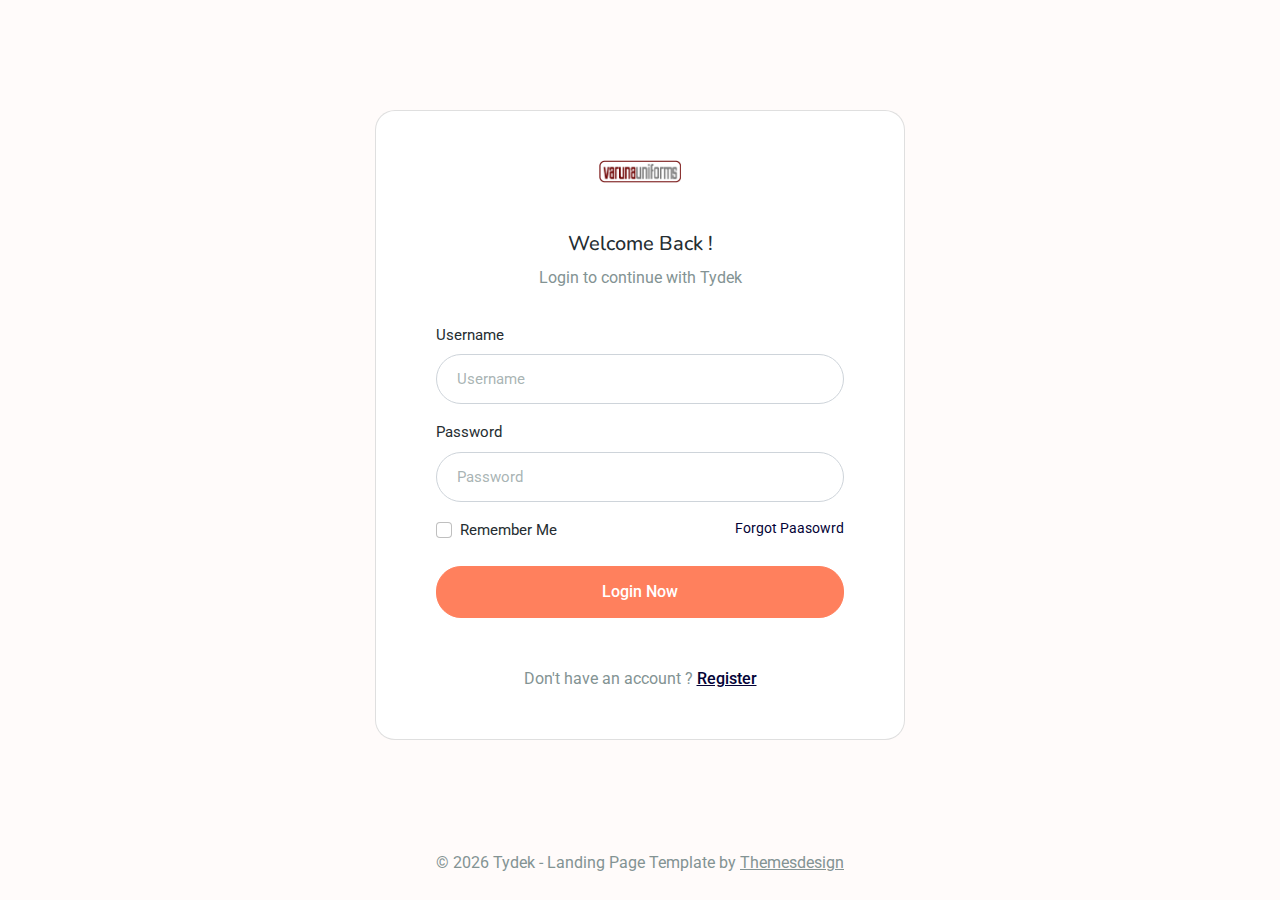
<file: login.html>
<!DOCTYPE html>
<html lang="en">
    <head>
        <meta charset="utf-8" />
        <title>Tydek - Creative Agency Landing Page Tamplet</title>
        <meta name="viewport" content="width=device-width, initial-scale=1.0">
        <meta name="description" content="Premium Bootstrap v5.1.3 Landing Page Template" />
        <meta name="keywords" content="bootstrap v5.1.3, premium, marketing, multipurpose" />
        <meta content="Themesdesign" name="author" />

    <!-- favicon -->
    <link rel="shortcut icon" href="images/favicon.ico" />

    <!-- Bootstrap css -->
    <link rel="stylesheet" href="css/bootstrap.min.css" type="text/css" />

    <!-- Custom css -->
    <link rel="stylesheet" href="css/style.min.css" type="text/css" />

</head>

<body>

    <div class="authentication-bg min-vh-100">
        <div class="container">
            <div class="d-flex flex-column min-vh-100 px-3 pt-4">
                <div class="row justify-content-center my-auto">
                    <div class="col-md-8 col-lg-6 col-xl-6">
                        <div class="card auth-box">
                            <div class="py-5">
                                <div class="text-center">
                                    <div class="mb-4 pb-4">
                                        <a href="index.html" class="d-block auth-logo">
                                            <img src="images/logo-light.png" alt="" height="23">
                                        </a>
                                    </div>
                                    <div class="mb-4 pb-2">
                                        <h5 class="">Welcome Back !</h5>
                                        <p class=" mb-0">Login to continue with Tydek</p>
                                    </div>
                               </div>
                                <form class="auth-form ">
                                    <div class="mb-3">
                                        <label class="form-label" for="email">Username</label>
                                        <input type="text" class="form-control" id="username" placeholder="Username">
                                    </div>
                                    <div class="mb-3">
                                        <label class="form-label" for="userpassword">Password</label>
                                        <input type="password" class="form-control" id="userpassword"
                                            placeholder="Password">
                                    </div>
                                    <div class="mb-4">
                                        <a href="reset-password.html" class="float-end ">Forgot Paasowrd</a>
                                        <div class="form-check"><input class="form-check-input" type="checkbox" id="flexCheckDefault">
                                            <label class="form-check-label" for="flexCheckDefault">Remember Me</a></label>
                                        </div>
                                    </div>
                                    <div class="mt-3">
                                        <button type="submit" class="btn btn-primary w-100">Login Now</button>
                                    </div>
                                </form><!-- end form -->
    
                                <div class="mt-4 pt-4 text-center">
                                    <p class="mb-0">Don't have an account ? <a href="register.html" 
                                        class="fw-medium form-link text-decoration-underline"> Register </a></p>
                                </div>
                            </div>
                        </div>
                    </div><!-- end col -->
                </div><!-- end row -->

                <div class="col-xl-12">
                    <div class="text-center  p-4">
                        <p class="mb-0">&copy; <script>document.write(new Date().getFullYear())</script> Tydek - Landing Page Template <i class="mdi mdi-heart text-danger"></i> by <a href="#"
                            class="text-reset text-decoration-underline">Themesdesign</a></p>
                    </div>
                </div><!-- end col -->
            </div>
        </div><!-- end container -->
    </div>
    <!-- end authentication section -->

    <!-- Bootstrap Js -->
    <script src="js/bootstrap.bundle.min.js"></script>


</body>

</html>
</file>
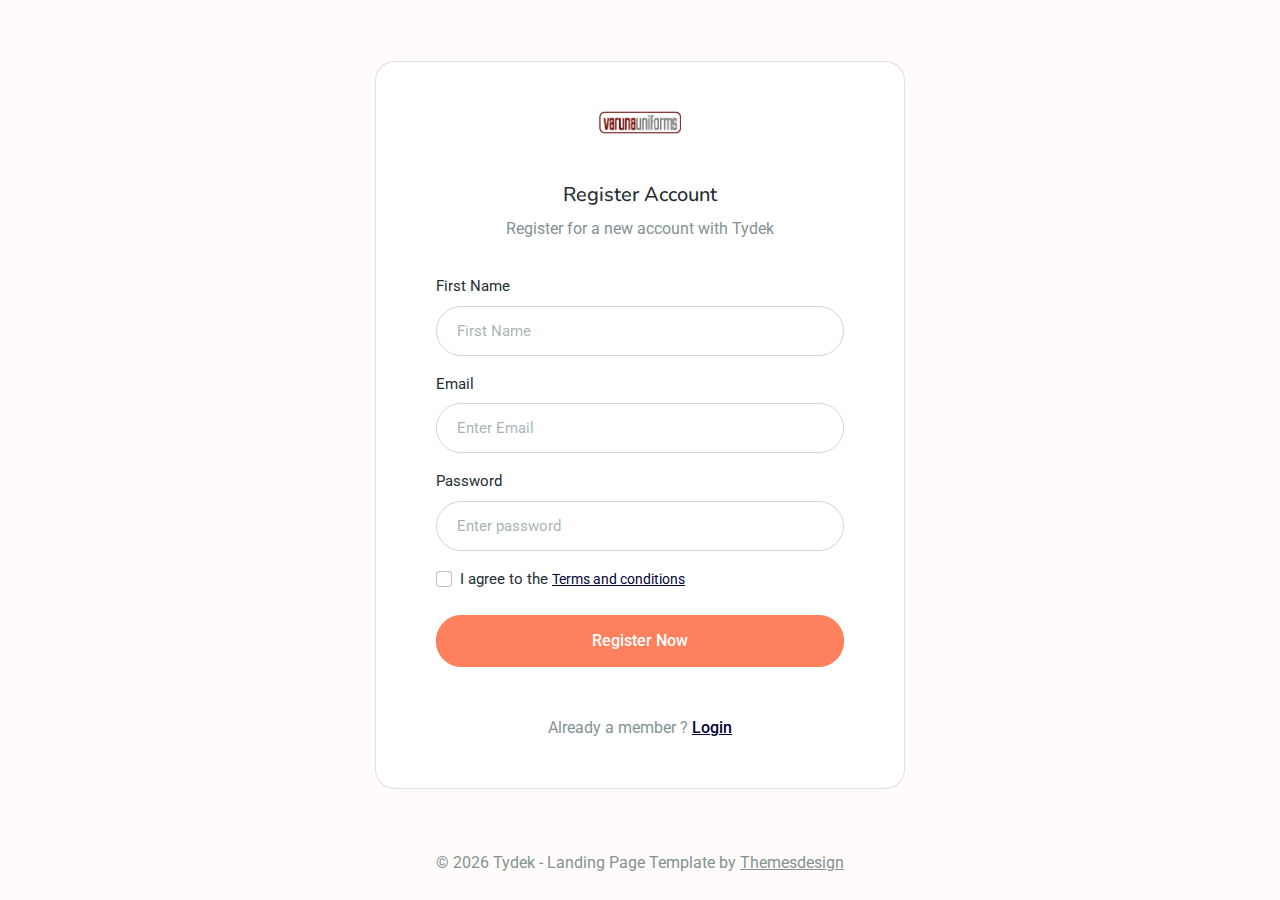
<file: register.html>
<!DOCTYPE html>
<html lang="en">
    <head>
        <meta charset="utf-8" />
        <title>Tydek - Creative Agency Landing Page Tamplet</title>
        <meta name="viewport" content="width=device-width, initial-scale=1.0">
        <meta name="description" content="Premium Bootstrap v5.1.3 Landing Page Template" />
        <meta name="keywords" content="bootstrap v5.1.3, premium, marketing, multipurpose" />
        <meta content="Themesdesign" name="author" />

    <!-- favicon -->
    <link rel="shortcut icon" href="images/favicon.ico" />

    <!-- Bootstrap css -->
    <link rel="stylesheet" href="css/bootstrap.min.css" type="text/css" />

    <!-- Custom css -->
    <link rel="stylesheet" href="css/style.min.css" type="text/css" />

</head>

<body>

    <div class="authentication-bg min-vh-100">
        <div class="container">
            <div class="d-flex flex-column min-vh-100 px-3 pt-4">
                <div class="row justify-content-center my-auto">
                    <div class="col-md-8 col-lg-6 col-xl-6">
                        <div class="card auth-box">
                            <div class="py-5">
                                <div class="text-center">
                                    <div class="mb-4 pb-4">
                                        <a href="index-1.html" class="d-block auth-logo">
                                            <img src="images/logo-light.png" alt="" height="23">
                                        </a>
                                    </div>
                                    <div class="mb-4 pb-2">
                                        <h5 class="">Register Account</h5>
                                        <p class=" mb-0">Register for a new account with Tydek</p>
                                    </div>
                               </div>
                                <form class="auth-form ">
                                    <div class="mb-3">
                                        <label for="firstname" class="form-label">First Name</label>
                                        <input type="text" class="form-control" id="firstname"
                                            placeholder="First Name">
                                    </div>
                                    <div class="mb-3">
                                        <label class="form-label" for="email">Email</label>
                                        <input type="email" class="form-control" id="email"
                                            placeholder="Enter Email">
                                    </div>
                                    <div class="mb-3">
                                        <label class="form-label" for="userpassword">Password</label>
                                        <input type="password" class="form-control" id="userpassword"
                                            placeholder="Enter password">
                                    </div>
                                    <div class="mb-4">
                                        <div class="form-check"><input class="form-check-input" type="checkbox" id="flexCheckDefault">
                                            <label class="form-check-label" for="flexCheckDefault">I agree to the <a href="#" 
                                                class=" text-decoration-underline">Terms and conditions</a></label>
                                        </div>
                                    </div>
                                    <div class="mt-3">
                                        <button type="submit" class="btn btn-primary w-100">Register Now</button>
                                    </div>
                                </form><!-- end form -->
    
                                <div class="mt-4 pt-4 text-center">
                                    <p class="mb-0">Already a member ? <a href="login.html" class="fw-medium form-link 
                                        text-decoration-underline">
                                         Login </a></p>
                                </div>
                            </div>
                        </div>
                    </div><!-- end col -->
                </div><!-- end row -->

                <div class="col-xl-12">
                    <div class="text-center p-4">
                        <p class="mb-0">&copy; <script>document.write(new Date().getFullYear())</script> Tydek - Landing Page Template 
                            <i class="mdi mdi-heart text-danger"></i> by <a href="#"
                            class="text-reset text-decoration-underline">Themesdesign</a></p>
                    </div>
                </div><!-- end col -->
            </div>
        </div><!-- end container -->
    </div>
    <!-- end authentication section -->

    <!-- Bootstrap Js -->
    <script src="js/bootstrap.bundle.min.js"></script>


</body>

</html>
</file>
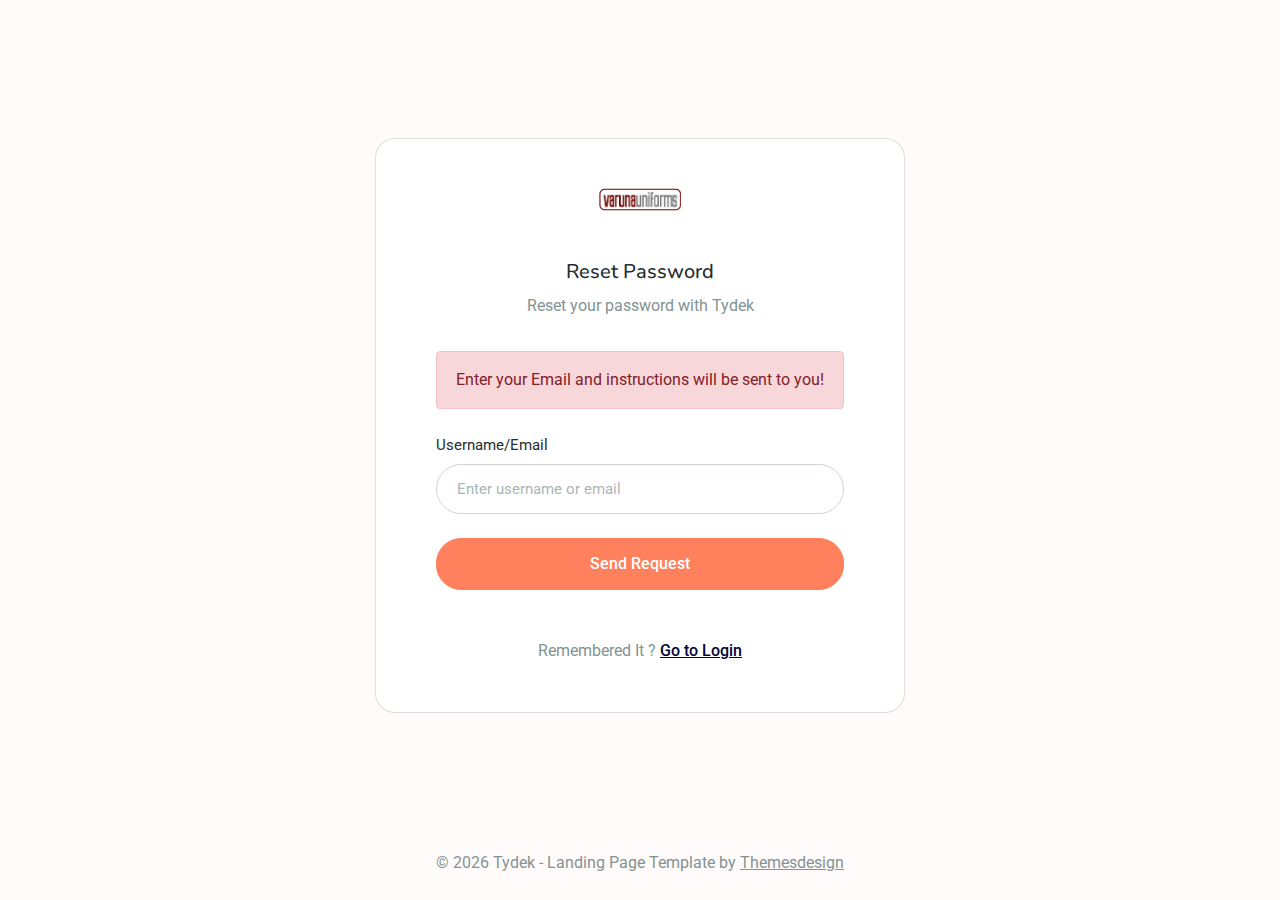
<file: reset-password.html>
<!DOCTYPE html>
<html lang="en">
    <head>
        <meta charset="utf-8" />
        <title>Tydek - Creative Agency Landing Page Tamplet</title>
        <meta name="viewport" content="width=device-width, initial-scale=1.0">
        <meta name="description" content="Premium Bootstrap v5.1.3 Landing Page Template" />
        <meta name="keywords" content="bootstrap v5.1.3, premium, marketing, multipurpose" />
        <meta content="Themesdesign" name="author" />

            <!-- favicon -->
            <link rel="shortcut icon" href="images/favicon.ico" />

            <!-- Bootstrap css -->
            <link rel="stylesheet" href="css/bootstrap.min.css" type="text/css" />

            <!-- Custom css -->
            <link rel="stylesheet" href="css/style.min.css" type="text/css" />

        </head>

        <body>

            <div class="authentication-bg min-vh-100">
                <div class="container">
                    <div class="d-flex flex-column min-vh-100 px-3 pt-4">
                        <div class="row justify-content-center my-auto">
                            <div class="col-md-8 col-lg-6 col-xl-6">
                                <div class="card auth-box">
                                    <div class="py-5">
                                        <div class="text-center">
                                            <div class="mb-4 pb-4">
                                                <a href="index-1.html" class="d-block auth-logo">
                                                    <img src="images/logo-light.png" alt="" height="23">
                                                </a>
                                            </div>
                                            <div class="mb-4 pb-2">
                                                <h5 class="">Reset Password</h5>
                                                <p class=" mb-0">Reset your password with Tydek</p>
                                            </div>
                                        </div>
                                        <form class="auth-form ">
                                            <div class="alert alert-danger text-center mb-4" role="alert">  Enter your Email and instructions will be sent to you!  </div>
                                            <div class="mb-4">
                                                <label class="form-label" for="email">Username/Email</label>
                                                <input type="email" class="form-control" id="email"
                                                    placeholder="Enter username or email">
                                            </div>
                                            <div class="mt-3">
                                                <button type="submit" class="btn btn-primary w-100">Send Request</button>
                                            </div>
                                        </form><!-- end form -->
    
                                        <div class="mt-4 pt-4 text-center">
                                            <p class="mb-0">Remembered It ? <a href="login.html" 
                                                class="fw-medium form-link text-decoration-underline"> Go to Login </a></p>
                                        </div>
                                    </div>
                                </div>
                            </div><!-- end col -->
                        </div><!-- end row -->

                        <div class="col-xl-12">
                            <div class="text-center  p-4">
                                <p class="mb-0">&copy; <script>document.write(new Date().getFullYear()) </script> 
                                    Tydek - Landing Page Template <i class="mdi mdi-heart text-danger"></i> by <a href="#"
                                    class="text-reset text-decoration-underline">Themesdesign</a></p>
                            </div>
                        </div><!-- end col -->
                    </div>
                </div><!-- end container -->
            </div>
            <!-- end authentication section -->

            <!-- Bootstrap Js -->
            <script src="js/bootstrap.bundle.min.js"></script>


        </body>

    </html>
</file>
<file: css/style.min.css>
﻿@import"https://fonts.googleapis.com/css2?family=Nunito:wght@700;800&family=Roboto&display=swap";body{font-family:"Roboto",sans-serif;color:#252d31;font-size:16px}h1,h2,h3,h4,h5,h6{font-family:"Nunito";font-weight:500;line-height:1.3}a{text-decoration:none;outline:none}p{line-height:1.6;color:#839393}html{scroll-padding-top:70px;scroll-behavior:smooth}.row>*{position:relative}.text-primary{color:#ff805d !important}.bg-primary{background-color:#ff805d !important}.bg-soft-primary{background-color:rgba(255,128,93,.18) !important}.text-success{color:#06ba63 !important}.bg-success{background-color:#06ba63 !important}.bg-soft-success{background-color:rgba(6,186,99,.18) !important}.text-info{color:#49c6e5 !important}.bg-info{background-color:#49c6e5 !important}.bg-soft-info{background-color:rgba(73,198,229,.18) !important}.text-warning{color:#f4b942 !important}.bg-warning{background-color:#f4b942 !important}.bg-soft-warning{background-color:rgba(244,185,66,.18) !important}.text-danger{color:#ef4b4b !important}.bg-danger{background-color:#ef4b4b !important}.bg-soft-danger{background-color:rgba(239,75,75,.18) !important}.text-light{color:#bbbaba !important}.bg-light{background-color:#bbbaba !important}.bg-soft-light{background-color:rgba(187,186,186,.18) !important}.text-dark{color:#152c5c !important}.bg-dark{background-color:#152c5c !important}.bg-soft-dark{background-color:rgba(21,44,92,.18) !important}.text-muted{color:#839393 !important}.bg-muted{background-color:#839393 !important}.bg-soft-muted{background-color:rgba(131,147,147,.18) !important}.text-white{color:#fff !important}.bg-white{background-color:#fff !important}.bg-soft-white{background-color:rgba(255,255,255,.18) !important}.section{padding-top:80px;padding-bottom:80px;position:relative}@media(max-width: 576px){.section{padding-top:40px;padding-bottom:40px}}.fs-12{font-size:12px}.fs-13{font-size:13px}.fs-14{font-size:14px}.fs-15{font-size:15px}.fs-16{font-size:16px}.fs-17{font-size:17px}.fs-18{font-size:18px}.fs-19{font-size:19px}.fs-20{font-size:20px}.bg-overlay{content:"";position:absolute;top:0;left:0;width:100%;height:100%;background:linear-gradient(131deg, #2e3140, transparent)}.overflow-hidden-x{overflow-x:hidden}.heading{font-size:34px}.heading span{position:relative}.heading span::after{content:"";position:absolute;height:4px;width:100%;background-color:#252d31;left:0;right:0;bottom:0;border-radius:20px}.home-shape-arrow i{background:#fff;border:1px solid #ff805d;height:50px;width:50px;margin:0 auto;line-height:50px;text-align:center;box-shadow:0 0 5px rgba(0,0,0,.15);border-radius:30px}.home-shape-arrow .arrow-icon{position:absolute;top:-26px;left:0;right:0;text-align:center;display:inline-block}#back-to-top{width:40px;height:40px;position:fixed;bottom:20px;z-index:999;right:30px;background:#ff805d;border-color:transparent;border-radius:50%;color:#fff;transition:all .5s ease;display:none}#back-to-top:hover{background-color:#fff;color:#252d31;border:1px solid}.fw-medium{font-weight:500}.fw-semibold{font-weight:600}.primary-link{color:#152c5c;transition:all .5s ease}.primary-link:hover{color:#ff805d}@media(min-width: 1200px){.container{max-width:1140px !important}}.btn{padding:13px 36px;font-size:16px;font-weight:500;transition:all .5s ease;position:relative;border-radius:25px}.btn:hover{text-shadow:0px .2px 0px #000}.btn:focus{box-shadow:none}.btn-primary{background:#ff805d;border-color:#ff805d !important}.btn-primary:hover,.btn-primary:focus,.btn-primary:active,.btn-primary.active,.btn-primary.focus,.btn-primary:not(:disabled):not(.disabled):active,.btn-primary:not(:disabled):not(.disabled):active:focus,.btn-primary .open>.dropdown-toggle.btn-primary{background:#ff7049;border-color:#ff7049;box-shadow:0px 8px 20px -6px rgba(255,128,93,.6);transform:translateY(-6px)}.btn-outline-primary{color:#ff805d;border-color:#ff805d}.btn-outline-primary:hover,.btn-outline-primary:focus,.btn-outline-primary:active,.btn-outline-primary.active,.btn-outline-primary.focus,.btn-outline-primary:not(:disabled):not(.disabled):active,.btn-outline-primary:not(:disabled):not(.disabled):active:focus,.btn-outline-primary .open>.dropdown-toggle.btn-primary{background:#ff805d;border-color:#ff805d;box-shadow:0px 8px 20px -6px rgba(255,128,93,.6);transform:translateY(-6px)}.btn-success{background:#06ba63;border-color:#06ba63 !important}.btn-success:hover,.btn-success:focus,.btn-success:active,.btn-success.active,.btn-success.focus,.btn-success:not(:disabled):not(.disabled):active,.btn-success:not(:disabled):not(.disabled):active:focus,.btn-success .open>.dropdown-toggle.btn-primary{background:#05a658;border-color:#05a658;box-shadow:0px 8px 20px -6px rgba(6,186,99,.6);transform:translateY(-6px)}.btn-outline-success{color:#06ba63;border-color:#06ba63}.btn-outline-success:hover,.btn-outline-success:focus,.btn-outline-success:active,.btn-outline-success.active,.btn-outline-success.focus,.btn-outline-success:not(:disabled):not(.disabled):active,.btn-outline-success:not(:disabled):not(.disabled):active:focus,.btn-outline-success .open>.dropdown-toggle.btn-primary{background:#06ba63;border-color:#06ba63;box-shadow:0px 8px 20px -6px rgba(6,186,99,.6);transform:translateY(-6px)}.btn-info{background:#49c6e5;border-color:#49c6e5 !important}.btn-info:hover,.btn-info:focus,.btn-info:active,.btn-info.active,.btn-info.focus,.btn-info:not(:disabled):not(.disabled):active,.btn-info:not(:disabled):not(.disabled):active:focus,.btn-info .open>.dropdown-toggle.btn-primary{background:#37c0e2;border-color:#37c0e2;box-shadow:0px 8px 20px -6px rgba(73,198,229,.6);transform:translateY(-6px)}.btn-outline-info{color:#49c6e5;border-color:#49c6e5}.btn-outline-info:hover,.btn-outline-info:focus,.btn-outline-info:active,.btn-outline-info.active,.btn-outline-info.focus,.btn-outline-info:not(:disabled):not(.disabled):active,.btn-outline-info:not(:disabled):not(.disabled):active:focus,.btn-outline-info .open>.dropdown-toggle.btn-primary{background:#49c6e5;border-color:#49c6e5;box-shadow:0px 8px 20px -6px rgba(73,198,229,.6);transform:translateY(-6px)}.btn-warning{background:#f4b942;border-color:#f4b942 !important}.btn-warning:hover,.btn-warning:focus,.btn-warning:active,.btn-warning.active,.btn-warning.focus,.btn-warning:not(:disabled):not(.disabled):active,.btn-warning:not(:disabled):not(.disabled):active:focus,.btn-warning .open>.dropdown-toggle.btn-primary{background:#f3b22f;border-color:#f3b22f;box-shadow:0px 8px 20px -6px rgba(244,185,66,.6);transform:translateY(-6px)}.btn-outline-warning{color:#f4b942;border-color:#f4b942}.btn-outline-warning:hover,.btn-outline-warning:focus,.btn-outline-warning:active,.btn-outline-warning.active,.btn-outline-warning.focus,.btn-outline-warning:not(:disabled):not(.disabled):active,.btn-outline-warning:not(:disabled):not(.disabled):active:focus,.btn-outline-warning .open>.dropdown-toggle.btn-primary{background:#f4b942;border-color:#f4b942;box-shadow:0px 8px 20px -6px rgba(244,185,66,.6);transform:translateY(-6px)}.btn-danger{background:#ef4b4b;border-color:#ef4b4b !important}.btn-danger:hover,.btn-danger:focus,.btn-danger:active,.btn-danger.active,.btn-danger.focus,.btn-danger:not(:disabled):not(.disabled):active,.btn-danger:not(:disabled):not(.disabled):active:focus,.btn-danger .open>.dropdown-toggle.btn-primary{background:#ed3838;border-color:#ed3838;box-shadow:0px 8px 20px -6px rgba(239,75,75,.6);transform:translateY(-6px)}.btn-outline-danger{color:#ef4b4b;border-color:#ef4b4b}.btn-outline-danger:hover,.btn-outline-danger:focus,.btn-outline-danger:active,.btn-outline-danger.active,.btn-outline-danger.focus,.btn-outline-danger:not(:disabled):not(.disabled):active,.btn-outline-danger:not(:disabled):not(.disabled):active:focus,.btn-outline-danger .open>.dropdown-toggle.btn-primary{background:#ef4b4b;border-color:#ef4b4b;box-shadow:0px 8px 20px -6px rgba(239,75,75,.6);transform:translateY(-6px)}.btn-light{background:#bbbaba;border-color:#bbbaba !important}.btn-light:hover,.btn-light:focus,.btn-light:active,.btn-light.active,.btn-light.focus,.btn-light:not(:disabled):not(.disabled):active,.btn-light:not(:disabled):not(.disabled):active:focus,.btn-light .open>.dropdown-toggle.btn-primary{background:#b1b0b0;border-color:#b1b0b0;box-shadow:0px 8px 20px -6px rgba(187,186,186,.6);transform:translateY(-6px)}.btn-outline-light{color:#bbbaba;border-color:#bbbaba}.btn-outline-light:hover,.btn-outline-light:focus,.btn-outline-light:active,.btn-outline-light.active,.btn-outline-light.focus,.btn-outline-light:not(:disabled):not(.disabled):active,.btn-outline-light:not(:disabled):not(.disabled):active:focus,.btn-outline-light .open>.dropdown-toggle.btn-primary{background:#bbbaba;border-color:#bbbaba;box-shadow:0px 8px 20px -6px rgba(187,186,186,.6);transform:translateY(-6px)}.btn-dark{background:#152c5c;border-color:#152c5c !important}.btn-dark:hover,.btn-dark:focus,.btn-dark:active,.btn-dark.active,.btn-dark.focus,.btn-dark:not(:disabled):not(.disabled):active,.btn-dark:not(:disabled):not(.disabled):active:focus,.btn-dark .open>.dropdown-toggle.btn-primary{background:#11244b;border-color:#11244b;box-shadow:0px 8px 20px -6px rgba(21,44,92,.6);transform:translateY(-6px)}.btn-outline-dark{color:#152c5c;border-color:#152c5c}.btn-outline-dark:hover,.btn-outline-dark:focus,.btn-outline-dark:active,.btn-outline-dark.active,.btn-outline-dark.focus,.btn-outline-dark:not(:disabled):not(.disabled):active,.btn-outline-dark:not(:disabled):not(.disabled):active:focus,.btn-outline-dark .open>.dropdown-toggle.btn-primary{background:#152c5c;border-color:#152c5c;box-shadow:0px 8px 20px -6px rgba(21,44,92,.6);transform:translateY(-6px)}.btn-muted{background:#839393;border-color:#839393 !important}.btn-muted:hover,.btn-muted:focus,.btn-muted:active,.btn-muted.active,.btn-muted.focus,.btn-muted:not(:disabled):not(.disabled):active,.btn-muted:not(:disabled):not(.disabled):active:focus,.btn-muted .open>.dropdown-toggle.btn-primary{background:#788a8a;border-color:#788a8a;box-shadow:0px 8px 20px -6px rgba(131,147,147,.6);transform:translateY(-6px)}.btn-outline-muted{color:#839393;border-color:#839393}.btn-outline-muted:hover,.btn-outline-muted:focus,.btn-outline-muted:active,.btn-outline-muted.active,.btn-outline-muted.focus,.btn-outline-muted:not(:disabled):not(.disabled):active,.btn-outline-muted:not(:disabled):not(.disabled):active:focus,.btn-outline-muted .open>.dropdown-toggle.btn-primary{background:#839393;border-color:#839393;box-shadow:0px 8px 20px -6px rgba(131,147,147,.6);transform:translateY(-6px)}.btn-white{background:#ffffff;border-color:#ffffff !important}.btn-white:hover,.btn-white:focus,.btn-white:active,.btn-white.active,.btn-white.focus,.btn-white:not(:disabled):not(.disabled):active,.btn-white:not(:disabled):not(.disabled):active:focus,.btn-white .open>.dropdown-toggle.btn-primary{background:#f5f5f5;border-color:#f5f5f5;box-shadow:0px 8px 20px -6px rgba(255,255,255,.6);transform:translateY(-6px)}.btn-outline-white{color:#ffffff;border-color:#ffffff}.btn-outline-white:hover,.btn-outline-white:focus,.btn-outline-white:active,.btn-outline-white.active,.btn-outline-white.focus,.btn-outline-white:not(:disabled):not(.disabled):active,.btn-outline-white:not(:disabled):not(.disabled):active:focus,.btn-outline-white .open>.dropdown-toggle.btn-primary{background:#fff;border-color:#fff;box-shadow:0px 8px 20px -6px rgba(255,255,255,.6);transform:translateY(-6px)}.btn.btn-outline-white:focus,.btn.btn-outline-white:active,.btn.btn-outline-white:hover,.btn.btn-outline-white.active,.btn.btn-outline-light:focus,.btn.btn-outline-light:active,.btn.btn-outline-light:hover,.btn.btn-outline-light.active{color:#152c5c}.btn.btn-outline-primary:focus,.btn.btn-outline-primary:active,.btn.btn-outline-primary:hover,.btn.btn-outline-primary.active,.btn.btn-outline-dark:focus,.btn.btn-outline-dark:active,.btn.btn-outline-dark:hover,.btn.btn-outline-dark.active,.btn.btn-outline-success:focus,.btn.btn-outline-success:active,.btn.btn-outline-success:hover,.btn.btn-outline-success.active{color:#fff !important}.avatar-xs{height:1.5rem;width:1.5rem}.avatar-sm{height:3.2rem;width:3.2rem}.avatar-md{height:4rem;width:4rem}.avatar-lg{height:6rem;width:6rem}.avatar-xl{height:7.5rem;width:7.5rem}.avatar-title{background-color:#ff805d;color:#fff;display:flex;font-weight:500;height:100%;justify-content:center;width:100%}.avatar-group{padding-left:12px;display:flex;flex-wrap:wrap}.avatar-group .avatar-group-item{margin-left:-12px;border:2px solid #f8f9fa;border-radius:50%;transition:all .2s}.avatar-group .avatar-group-item:hover{position:relative;transform:translateY(-2px)}.navbar-custom{background-color:transparent;padding:18px 0px;width:100%;border-radius:0px;z-index:999;margin-bottom:0px;transition:all .5s ease-in-out}.navbar-custom .navbar-brand{margin-right:0}.navbar-custom .navbar-brand .logo-light{display:inline-block}.navbar-custom .navbar-brand .logo-dark{display:none}.navbar-custom .navbar-collapse .navbar-nav .nav-item .nav-link{font-size:14.5px;color:rgba(255,255,255,.7);margin:0 14px;transition:all .5s;position:relative;font-weight:500}.navbar-custom .navbar-collapse .navbar-nav .nav-item .nav-link.active{color:#ff805d}.navbar-custom .navbar-collapse .navbar-nav .nav-item .nav-link.active::before{width:100%}.navbar-custom .navbar-collapse .navbar-nav .nav-item .nav-link:hover{color:#ff805d}.navbar-custom .navbar-collapse .nav-text .nav-item .nav-link{color:#252d31}.navbar-custom .navbar-collapse .nav-btn{padding:7px 25px;border-radius:50px;font-size:13px;letter-spacing:1px}.navbar-custom .navbar-toggler{font-size:24px;margin-top:5px;margin-bottom:0px;color:#152c5c}.navbar-custom .navbar-toggler:focus{box-shadow:0 0 0 1.25px}.nav-sticky.navbar-custom{margin-top:0px;padding:18px 0px;background-color:#fff;box-shadow:0px 3px 10px 0px rgba(38,107,193,.08)}.nav-sticky .navbar-brand .logo-dark{display:inline-block}.nav-sticky .navbar-brand .logo-light{display:none}.nav-sticky .navbar-nav .nav-item .nav-link{color:#252d31 !important}.nav-sticky .navbar-nav .nav-item .nav-link.active{color:#ff805d !important}.nav-sticky .navbar-nav .nav-item .nav-link:hover{color:#ff805d !important}.nav-sticky .navbar-nav .nav-item .nav-link::before{background-color:#ff805d !important}.nav-sticky .nav-btn{background-color:#ff805d;color:#fff}.modal .modal-dialog .modal-content .modal-close{position:absolute;top:.75rem;right:.75rem;z-index:2}.modal .modal-dialog .modal-content .modal-body .modal-title{font-weight:600}.modal .modal-dialog .modal-content .modal-footer .footer-text{margin-bottom:2px;text-transform:uppercase;font-weight:500;font-size:13px}@media(max-width: 768px){.navbar-custom{padding:18px 0px;background-color:#fff}.navbar-custom .navbar-brand{margin-left:14px}.navbar-custom .navbar-brand .logo-dark{display:inline-block !important}.navbar-custom .navbar-brand .logo-light{display:none !important}.navbar-custom .nav-item .nav-link{display:inline-block;color:#252d31 !important}.navbar-custom .nav-item .nav-link.active{color:#ff805d}.navbar-nav .nav-item .nav-link{color:#252d31 !important}.navbar-nav .nav-item .nav-link.active{color:#ff805d !important}.navbar-nav .nav-item .nav-link:hover{color:#ff805d !important}.navbar-nav .nav-item .nav-link::before{background-color:#ff805d !important}.nav-btn{background-color:#ff805d !important;color:#fff !important}}.home{background-position:center;background-size:cover}.home .home-heading h1{font-size:45px;font-weight:600;line-height:1.4}.home .home-btn{margin-top:30px}.home .home-btn .modal-btn{position:relative;padding:13px 52px 13px 30px}.home .home-btn .modal-btn span{position:absolute;align-items:center;justify-content:center}.home .home-btn .modal-btn span i{font-size:34px}.home .home-btn .modal-btn:hover .btn-icon,.home .home-btn .modal-btn:focus .btn-icon{background-color:#fff;color:#ff805d;transition:all .9s ease}.home .home-modal{border:0;background-color:transparent}.home .home-modal .btn-close{width:24px;height:24px;background-color:rgba(21,44,92,.5);border-radius:4px;position:relative;top:60px;right:3px;z-index:3}.home .home-modal .btn-close:hover,.home .home-modal .btn-close:focus{opacity:.5}.home .home-modal video:focus{outline:none}.home-1{position:relative;min-height:100vh;display:flex;align-items:center}.home-1::before{content:"";position:absolute;width:100%;height:100%;left:0;top:0;background:#152c5c;z-index:-3;width:65%;left:auto;right:0}.home-1::after{content:"";position:absolute;height:100%;top:0;left:auto;right:0;background:#f1f0fe;width:27%;z-index:-1}.home-1 .left-img img{position:absolute;top:16%;z-index:-1}.home-1 .home-heading .home-text{height:30px;background-color:#f1f0fe}@media(max-width: 1140px){.home-1::after{width:100%}.home-1 .left-img img{display:none}}@media(max-width: 1440px){.home-1 .home-img{height:auto;max-width:100%}}@media(max-width: 576px){.home .modal-btn{align-items:center;justify-content:center;margin-top:20px;display:flex}}.home-2{background-image:url(../images/home-2.jpg);padding:220px 0}.home-3{min-height:100vh;display:flex;align-items:center;background:#28292e}.home-3 .hero-img img{transform:perspective(750px) rotateX(0deg) rotateY(345deg);transition:all .5s ease-in-out}.home-3 .hero-img img:hover{transform:scaleY(1)}.home-4{background-color:#152c5c;padding:180px 0;padding-top:250px;z-index:1}.home-4 .banner-form{display:flex;justify-content:flex-end;margin-bottom:-90px}.home-4 .banner-form form{background-color:#fff;box-shadow:rgba(37,45,49,.05) 0px 8px 24px;margin-bottom:-140px;padding:44px;border-radius:20px}.home-4 .banner-form form label{margin-bottom:8px;font-size:14px}.home-4 .banner-form form .form-control{padding:8px 0px;padding-left:14px;font-size:14px;border-color:rgba(131,147,147,.2);border-radius:10px;padding:14px}.home-4 .banner-form form .form-control:focus{box-shadow:none;border-color:rgba(131,147,147,.5)}.home-4 .banner-form form .form-btn{margin-top:20px}@media(max-width: 768px){.home-4 .banner-form{margin-bottom:200px}}.home-5{min-height:100vh;display:flex;align-items:center;background-color:#28292e}.home-5 #myVideo{position:absolute;right:0;bottom:0;min-width:100%;min-height:100%}.home-5 .bg-overlay{background-color:rgba(52,22,14,.5)}.home-5 .home-headign{font-size:60px;color:#fff;margin-bottom:30px;line-height:1.1}.home-5 .home-headign span{font-family:"Roboto",sans-serif;font-style:italic}.home-5 .home-text{max-width:720px;margin:auto;margin-bottom:30px}.home-6{min-height:100vh;display:flex;align-items:center}.home-6 .bg-overlay{background-color:#000}.home-6 .home-title{color:#ff805d}.home-6 .heading::before{content:"";width:40px;height:3px;background:#ff805d;position:absolute;bottom:-30px}@media(max-width: 1440px){.home-6 .home-img{height:auto;max-width:100%}}.home-7{background-image:url(../images/home-bg-7.png);background-size:cover;padding-top:180px}.home-7 .home-img{margin-top:60px}.home-slider .swiper-sliders{min-height:100vh;align-items:center;display:flex}.home-slider .bg-overlay{background-color:#000;opacity:.8}.home-slider .swiper-button-next,.home-slider .swiper-button-prev{height:44px;width:44px;line-height:44px;border-radius:50%;background-color:#ff805d;color:#fff}.home-slider .swiper-button-next::after,.home-slider .swiper-button-prev::after{font-size:15px}@media(max-width: 767.98px){.home-slider .swiper-button-next,.home-slider .swiper-button-prev{display:none}}.home-9{background:linear-gradient(291deg, #403c3c 0%, black 67%);position:relative;min-height:100vh;align-items:center;display:flex}.home-9::after{content:"";position:absolute;background-size:100% !important;content:"";left:-1px;right:-1px;bottom:-1px;top:0;background-image:url(../images/img-wave-2.png);background-repeat:no-repeat;background-position:bottom}.home-9 .bg-image img{z-index:1;border-radius:50rem;position:relative;border-top-left-radius:10rem;box-shadow:rgba(50,50,93,.25) 0px 13px 27px -5px,rgba(0,0,0,.3) 0px 8px 16px -8px}@media(max-width: 1440px){.home-9 .home-img{height:auto;max-width:100%}}.home-10{position:relative;min-height:100vh;display:flex;align-items:center}.home-10::before{content:"";position:absolute;width:100%;height:100%;left:0;top:0;background:#ffe8e1;z-index:-3;width:73%;left:auto;right:0}.home-10::after{content:"";position:absolute;border-left:10px solid #fff;height:100%;top:0;left:auto;right:0;background:#fff7f4;width:27%;z-index:-1}.home-10 .left-img img{position:absolute;top:16%;z-index:-1}.home-10 .home-heading .home-text{height:30px;background-color:#f1f0fe}@media(max-width: 1140px){.home-10::after{width:100%;border:0}.home-10 .left-img img{display:none}}.home-11{background-image:url(../images/overlay-11.png);background-position:center;min-height:100vh;display:flex;align-items:center}.home-12{overflow:hidden;padding-top:78px}.home-12 .modal-btn{position:absolute;top:50%;left:50%;display:flex;align-items:center;justify-content:center}.home-12 .modal-btn span{position:absolute;align-items:center;justify-content:center}.home-12 .modal-btn span i{font-size:30px}.cta{position:relative;background:linear-gradient(rgba(37, 45, 49, 0.7), rgba(37, 45, 49, 0.7)),url("../images/cta.jpg") fixed no-repeat;color:#fff}.cta .cta-heading{font-size:35px;font-weight:600}.cta marquee{position:absolute;top:0;background-color:rgba(37,45,49,.5);padding:6px;font-size:14px}.client-logo .client-list img{opacity:.5;transition:all .5s ease-in-out;cursor:pointer}.client-logo .client-list img:hover{opacity:1}.services{background-color:rgba(131,147,147,.04)}.services .card{border-radius:10px;border:1px solid rgba(131,147,147,.2);transition:all .5s ease-in-out}.services .card .card-body .box{text-align:center}.services .card .card-body .box .avatar-sm{margin:0 auto}.services .card .card-body .box .avatar-sm .avatar-title{align-items:center;border-radius:8px}.services .card .card-body .box .avatar-sm .avatar-title i{font-size:26px}.services .card:hover{transform:scale(1.1);box-shadow:rgba(50,50,93,.25) 0px 13px 27px -5px}.features{background-color:rgba(131,147,147,.04)}.features .features-box{border-radius:20px;background-color:rgba(255,128,93,.06)}.features .features-box .features-body .features-icon{font-size:40px;color:rgba(255,128,93,.8);cursor:pointer;transition:all .1s ease-in-out}.features .features-box .features-body .features-icon:hover{font-size:44px}.features .features-box .features-body h6{font-size:16px}.features .features-box .features-body .features-img{border-radius:20px}.pricing{position:relative}.pricing .pricing-box{padding:46px 36px;border-radius:20px;box-shadow:rgba(0,0,0,.12) 0px 7px 29px 0px;transition:all .5s ease-in-out}.pricing .pricing-box .ribbon{background:#ff805d;color:#fff;font-size:.9em;padding:45px 54px 15px;transform:rotate(45deg);position:absolute;top:-23px;right:-60px;border-radius:50%}.pricing .pricing-box .pricing-list .pricing-item{margin:10px 0;font-size:16px}.pricing .pricing-box sub{bottom:-0.15rem;font-size:14px}.pricing .pricing-box .btn-pricing{background-color:#252d31;color:#fff}.pricing .pricing-box:hover{transform:scale(1.05)}.pricing .pricing-box,.pricing .active{border:2px solid #ff805d}@media(min-width: 992px){.pricing-box.pricing-active{transform:scale(1.05)}sup{top:-1.5rem;font-size:29px}}@media(max-width: 768px){.bg-pricing{height:auto;padding:80px 0}}.testimonials{position:relative}.testimonials .client-box{cursor:pointer;padding:40px 25px;border-radius:20px;transition:all .5s ease;background-color:transparent}.testimonials .client-box:hover{border-color:transparent;background-color:#fff}.testimonials .client-box .client-content{z-index:0}.testimonials .client-box .client-content .quote-img{position:absolute;top:30px;left:30px;z-index:-1;opacity:.3}.about .text-center{margin-bottom:100px}.about .img-bg{position:relative}.about .img-bg::before{content:"";position:absolute;top:-60px;right:40%;left:-80px;bottom:-60px;border-radius:20px;background-color:rgba(255,128,93,.2)}.about .about-img{position:relative;border-radius:20px}.about .about-title{font-size:26px}.about .about-box{border:none}.about .about-box .card-body{border-radius:10px;background-color:rgba(255,128,93,.06)}.about .about-box .card-body .avatar-title{border-radius:10px;align-items:center;background-color:#ffe6df}.about .about-box .card-body .avatar-title i{font-size:38px;color:#ff805d}@media(max-width: 768px){.about .text-center{margin-bottom:30px}.about .img-bg{margin-bottom:40px}.about .img-bg::before{display:none}}.about .tab-pane .about-img img{border-radius:20px}.about .nav.nav-tabs{border-bottom:none}.about .nav.nav-tabs .nav-item{padding-right:10px}.about .nav.nav-tabs .nav-item .nav-link{color:#252d31;padding:18px 0;border-radius:8px}.about .nav.nav-tabs .nav-item .nav-link.active,.about .nav.nav-tabs .nav-item .nav-link :focus{border:2px solid rgba(255,128,93,.8);color:#ff805d;box-shadow:rgba(37,45,49,.27) 0px 3px 8px;transition:all .9s ease 0s;background:transparent}.about .nav.nav-tabs .nav-item .nav-link:hover{border:2px solid rgba(255,128,93,.8);color:#ff805d}.about .tab-content{padding-top:1rem}.about .tab-content .accordion .accordion-item{border-radius:8px;margin:19px 0 0 0;border:1px solid #e0e0e0}.about .tab-content .accordion .accordion-item .accordion-button{margin:0px 8px 0px 0;border-radius:8px;padding:36px 24px 10px 24px}.about .tab-content .accordion .accordion-item .accordion-button::after{background-image:none;transition:all .5s ease}.about .tab-content .accordion .accordion-item .accordion-button h6{margin-bottom:0;position:relative;padding-left:40px;font-size:18px}.about .tab-content .accordion .accordion-item .accordion-button h6 span{position:absolute;font-size:44px;top:-27px;left:0}.about .tab-content .accordion .accordion-item .accordion-button:focus{box-shadow:none}.about .tab-content .accordion .accordion-item .accordion-body{padding:12px 58px 8px 66px}.about .tab-content .accordion .accordion-button:not(.collapsed){color:#ff805d;background-color:transparent;box-shadow:none}.about .tab-content .accordion .accordion-button:not(.collapsed) h6{font-weight:600}.about .tab-content .accordion .accordion-button:not(.collapsed) h6 span{opacity:1;color:#ff805d}.about .tab-content .accordion .accordion-button:after{content:"󰍴";font-family:"Material Design Icons";color:#ff805d;margin-top:-20px}.about .tab-content .accordion .accordion-button.collapsed:after{content:"󰐕";font-family:"Material Design Icons";color:#252d31;margin-top:-20px}.about .tab-content .about-heading{position:relative;margin-bottom:14px;padding-left:22px}.about .tab-content .about-heading::before{content:"󰄯";position:absolute;width:10px;font-family:"Material Design Icons";font-size:14px;color:#ff805d;left:0;top:6px;transition:all .7s ease}.about .tab-content .about-heading::after{content:"";position:absolute;width:19%;height:2px;background:#ff805d;bottom:-2px;left:10px}#style-switcher{transition:all .4s;background:none repeat scroll 0 0 #fff;box-shadow:0px 4px 12px rgba(21,44,92,.07);left:-189px;position:fixed;border-bottom-right-radius:5px;top:26%;width:189px;z-index:999;padding:10px 5px}#style-switcher .settings{background:#343a40;color:#fff;font-size:20px;position:absolute;right:-45px;top:0;height:45px;width:45px;line-height:45px;text-align:center}ul.pattern{overflow:hidden;border-radius:0px}ul.pattern li{float:left;margin:2px}ul.pattern li a{display:block;height:35px;width:35px;border-radius:30px;margin:5px}ul.pattern .color1{background-color:#ff805d}ul.pattern .color2{background-color:#06ba63}ul.pattern .color3{background-color:#f4b942}ul.pattern .color4{background-color:#3083dc}ul.pattern .color5{background-color:#49c6e5}ul.pattern .color6{background-color:#8850f8}@media only screen and (max-width: 479px){#style-switcher{display:none}}.team{background-color:rgba(131,147,147,.04)}.team .team-member{overflow:hidden}.team .team-member .team-img{position:relative}.team .team-member .team-img img{border-radius:14px}.team .team-member .team-hover{position:absolute;top:0;left:0;bottom:0;right:0;margin:0;border:10px solid rgba(255,128,93,.6);background-color:rgba(255,255,255,.8);opacity:0;transition:all .3s;border-radius:14px}.team .team-member .team-hover .desk{position:absolute;top:0%;width:100%;opacity:0;transform:translateY(-55%);transition:all .3s .2s;padding:0 20px}.team .team-member .team-hover .s-link{bottom:10%;position:absolute;width:100%;opacity:0;text-align:center;transform:translateY(45%);transition:all .3s .2s;font-size:35px}.team .team-member .team-hover .s-link a{margin:0 10px;color:#152c5c;font-size:16px}.team .team-member:hover .team-hover .desk{top:35%}.team .team-title{position:static;padding:20px 0;display:inline-block;letter-spacing:2px;width:100%}.team .team-title h5{margin-bottom:0px;display:block;text-transform:uppercase}.team .team-title span{font-size:12px;text-transform:uppercase;letter-spacing:1px}.team-member,.team-member .team-img{position:relative}.team-member:hover .team-hover,.team-member:hover .team-hover .desk,.team-member:hover .team-hover .s-link{opacity:1}.contact .input-group-text{padding:12px 15px;border:none;background-color:rgba(131,147,147,.08);position:absolute;top:0;z-index:1;border-radius:0;bottom:0;border-right:1px solid #ced4da}.form-control{padding:8px 0px;padding-left:54px}.form-control:focus{box-shadow:none;border-color:rgba(131,147,147,.5)}.authentication-bg{background-color:rgba(255,128,93,.03)}.authentication-bg .auth-box{padding:0px 60px;border-radius:20px}.authentication-bg .auth-box .auth-form label{font-size:15px}.authentication-bg .auth-box .auth-form a{font-size:14px;color:#030236}.authentication-bg .auth-box .auth-form .form-control{padding:12px;padding-left:20px;border-radius:30px}.authentication-bg .auth-box ::placeholder{color:rgba(131,147,147,.7);font-size:15px}.authentication-bg .auth-box .form-link{color:#030236 !important}.bg-footer{background-color:rgba(255,128,93,.04)}.bg-footer .social-icon .list-inline-item:not(:last-child){margin-right:10px}.bg-footer .social-icon li{display:inline-flex;margin-top:20px}.bg-footer .social-icon li a{color:#252d31;border:1px solid #252d31;display:inline-block;height:32px;text-align:center;font-size:17px;width:32px;line-height:30px;transition:all .4s ease;border-radius:3px}.bg-footer .social-icon li a:hover{color:#ff805d;border:1px solid #ff805d}.bg-footer .icon-text{display:inline-flex}.bg-footer .icon-text .icon{position:relative;background-color:#fff;border-radius:50%;width:30px;height:30px;display:flex;justify-content:center;align-items:center;flex-direction:column;box-shadow:0 10px 10px rgba(37,45,49,.1);cursor:pointer;transition:all .2s cubic-bezier(0.68, -0.55, 0.265, 1.55)}.bg-footer .icon-text .icon .tooltip{position:absolute;top:0;font-size:14px;background-color:#fff;color:#252d31;padding:5px 8px;border-radius:5px;box-shadow:0 10px 10px rgba(37,45,49,.1);opacity:0;pointer-events:none;transition:all .3s cubic-bezier(0.68, -0.55, 0.265, 1.55)}.bg-footer .icon-text .icon .tooltip::before{position:absolute;content:"";height:8px;width:8px;bottom:-3px;left:50%;transform:translate(-50%) rotate(45deg);transition:all .3s cubic-bezier(0.68, -0.55, 0.265, 1.55)}.bg-footer .icon-text .icon i{font-size:18px}.bg-footer .icon-text .facebook:hover{background-color:#3b5999;color:#fff}.bg-footer .icon-text .facebook:hover .tooltip{background-color:#3b5999;color:#fff}.bg-footer .icon-text .facebook:hover .tooltip::before{background-color:#3b5999;color:#fff}.bg-footer .icon-text .twitter:hover{background-color:#46c1f6;color:#fff}.bg-footer .icon-text .twitter:hover .tooltip{background-color:#46c1f6;color:#fff}.bg-footer .icon-text .twitter:hover .tooltip::before{background-color:#46c1f6;color:#fff}.bg-footer .icon-text .instagram:hover{background-color:#e1306c;color:#fff}.bg-footer .icon-text .instagram:hover .tooltip{background-color:#e1306c;color:#fff}.bg-footer .icon-text .instagram:hover .tooltip::before{background-color:#e1306c;color:#fff}.bg-footer .icon-text .github:hover{background-color:#333;color:#fff}.bg-footer .icon-text .github:hover .tooltip{background-color:#333;color:#fff}.bg-footer .icon-text .github:hover .tooltip::before{background-color:#333;color:#fff}.bg-footer .icon-text .youtube:hover{background-color:#de463b;color:#fff}.bg-footer .icon-text .youtube:hover .tooltip{background-color:#de463b;color:#fff}.bg-footer .icon-text .youtube:hover .tooltip::before{background-color:#de463b;color:#fff}.bg-footer .icon-text:hover .tooltip{top:-45px;opacity:1;visibility:visible;pointer-events:auto}.bg-footer .footer-link a{color:#152c5c;line-height:38px;transition:all .5s}.bg-footer .footer-link a:hover{color:#ff805d}.bg-footer .footer-subcribe input{padding:15px 20px;width:100%;font-size:14px;border:none;outline:none !important;padding-right:75px;padding-left:15px;border-radius:5px;font-weight:500}.bg-footer .footer-subcribe button{position:absolute;top:0px;right:0px;outline:none !important;border-radius:0px 5px 5px 0px;font-size:14px;padding:14px 20px}.bg-footer .footer-subcribe form{position:relative;max-width:400px}.footer-alt{background-color:#ff805d;border-top:1px solid rgba(37,45,49,.1)}/*# sourceMappingURL=style.min.css.map */
</file>
